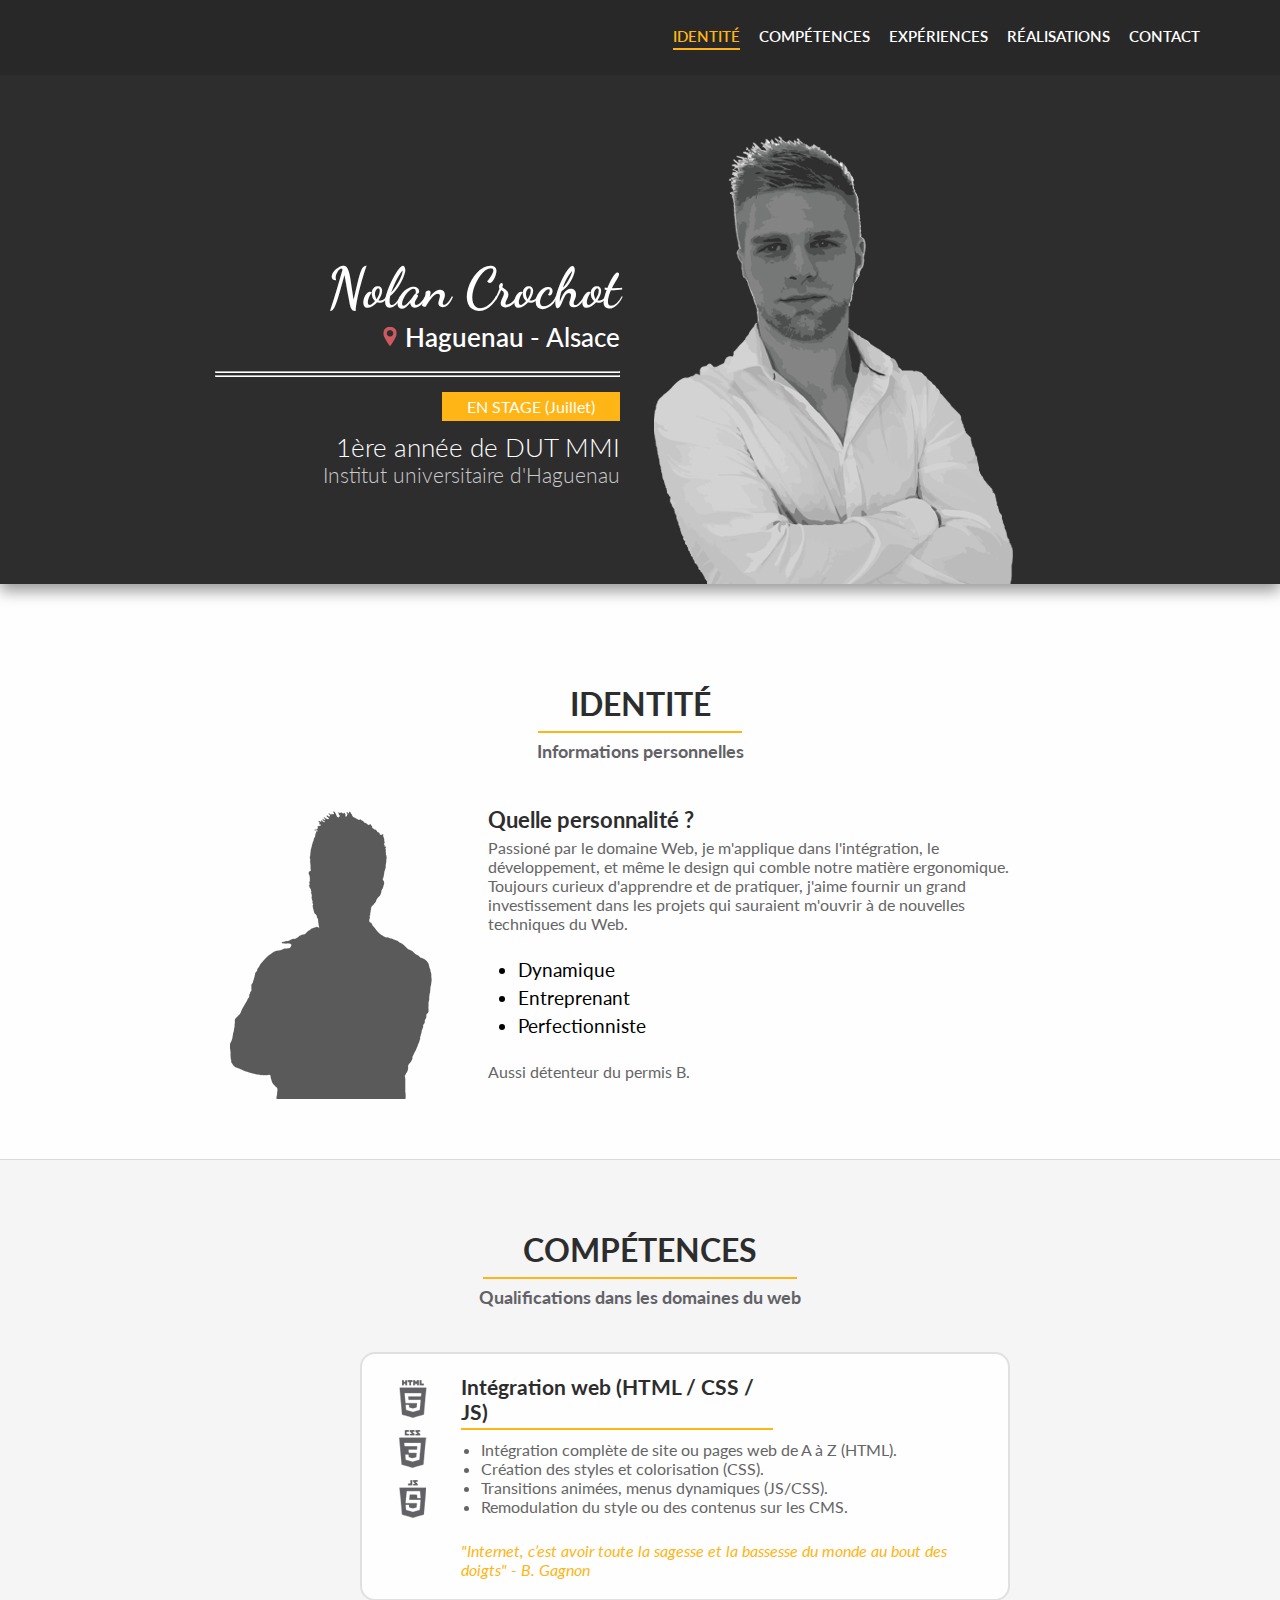
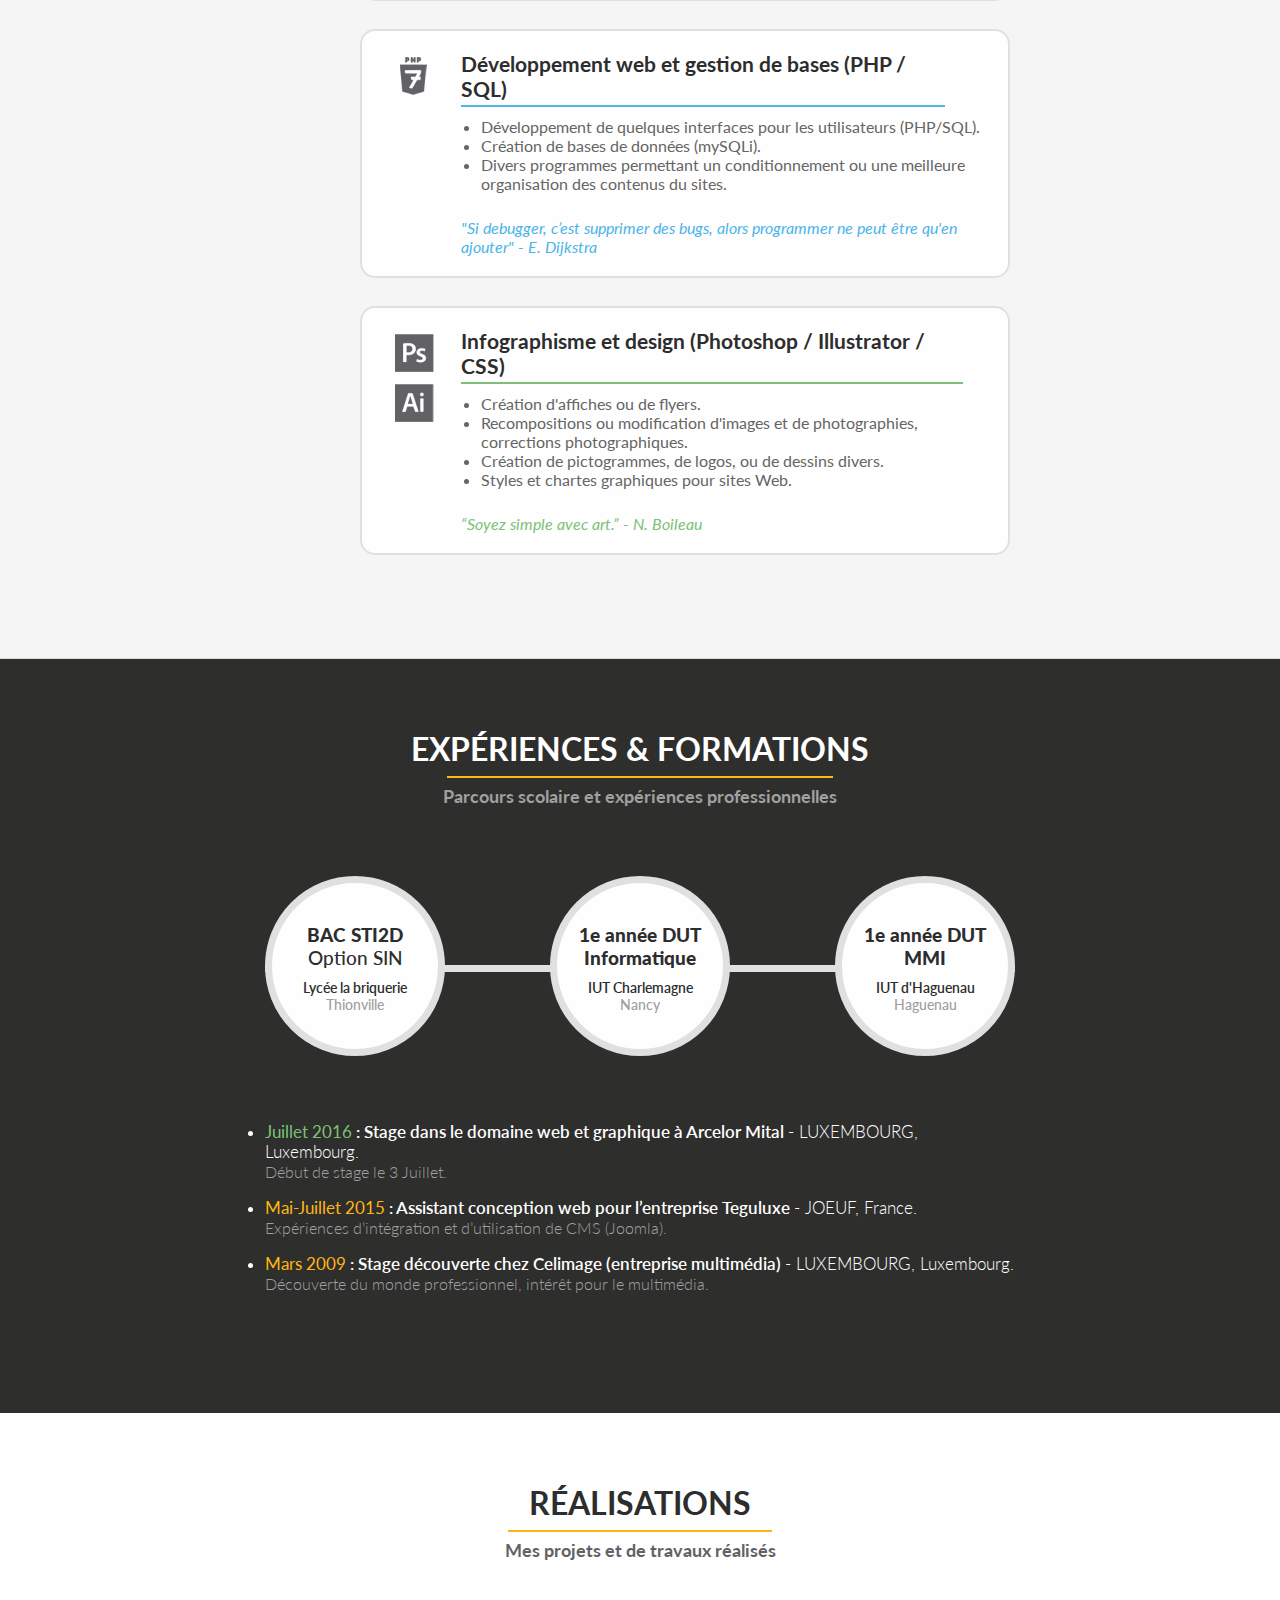
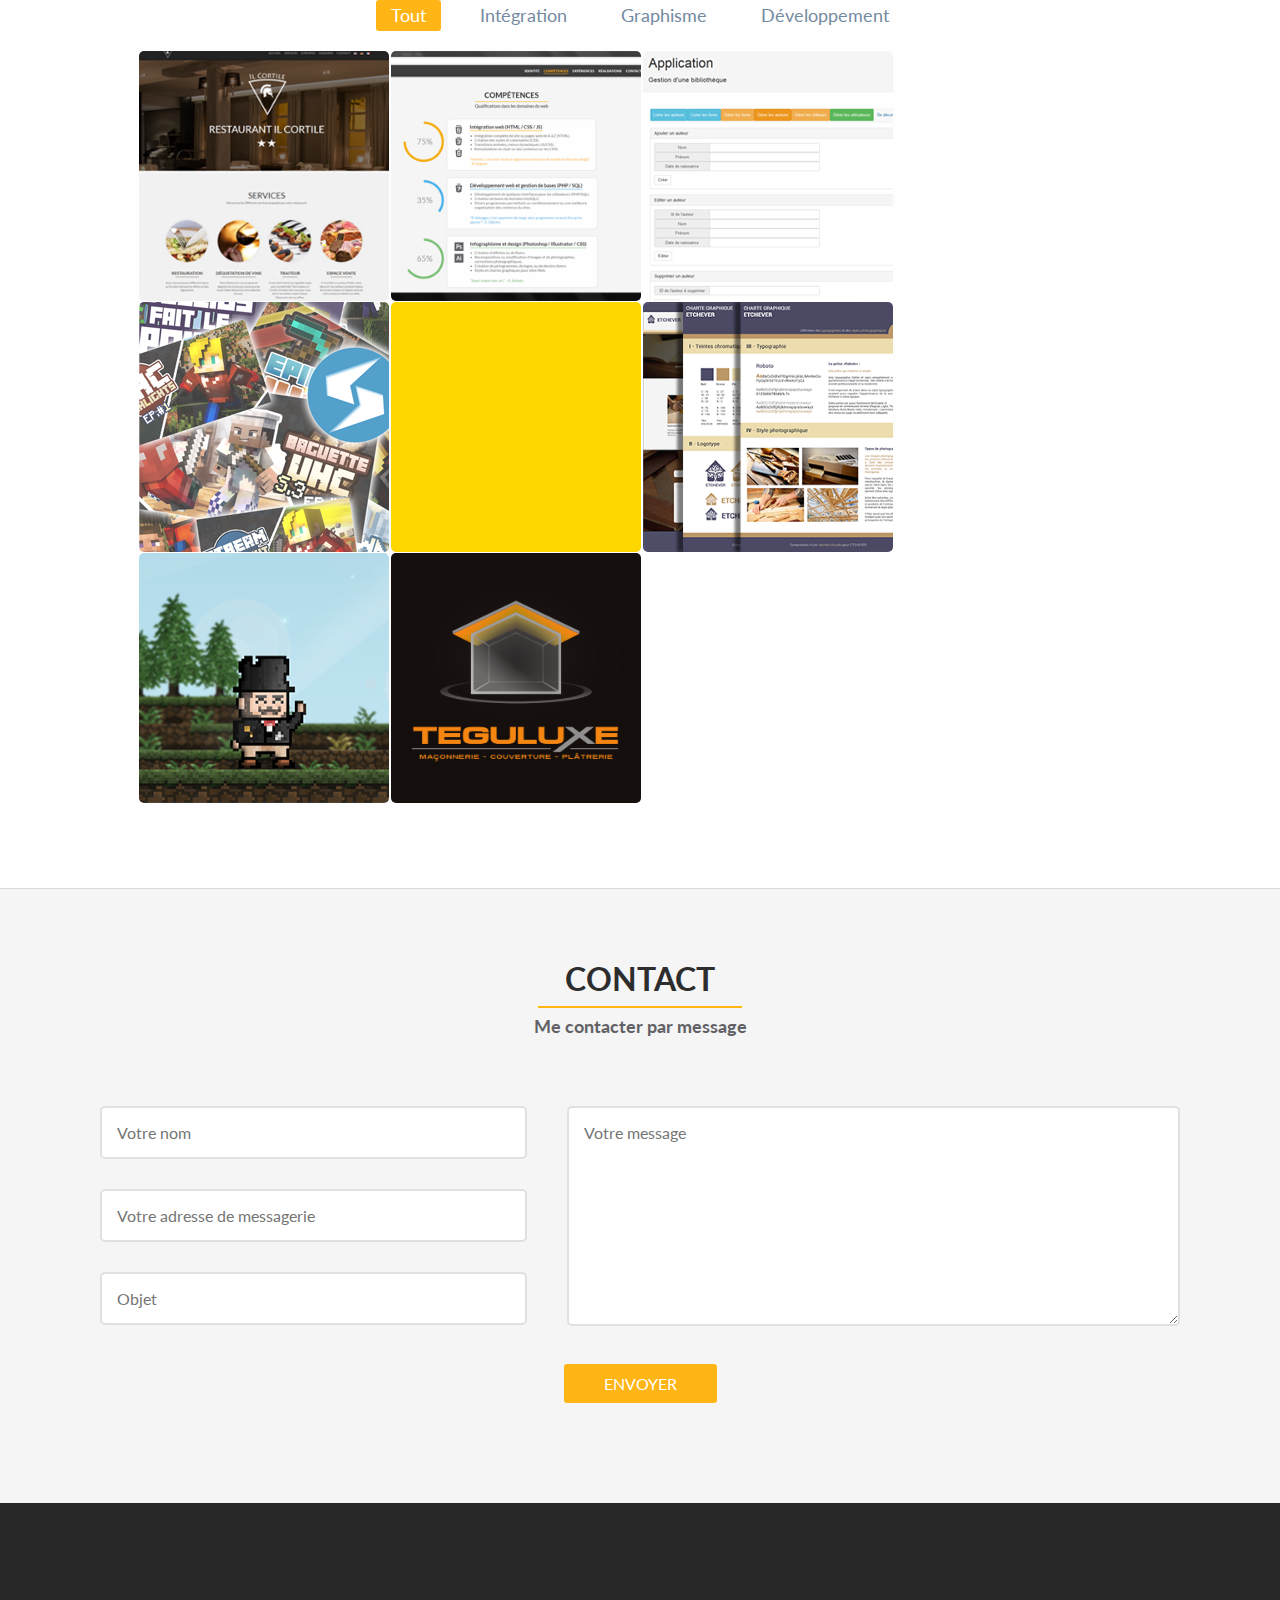
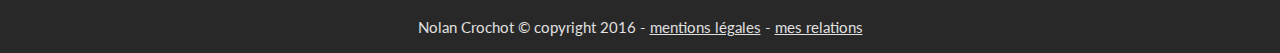
<file: index.html>
<!DOCTYPE html>
<html lang="fr">
<head>
	<meta http-equiv="content-type" content="text/html; charset=utf-8" />
	<meta name="viewport" content="initial-scale=1.0">
	<title>Site CV - Nolan Crochot</title>
    <link rel="stylesheet" href="./styles/reset.css">
	<link rel="stylesheet" href="./styles/grid-format.css">
	<link rel="stylesheet" href="./styles/styles.css">
    <link rel="stylesheet" href="./styles/lightbox.css">
</head>
<body>

	<!----------------------------->
	<!--       NAVIGATION        -->
	<!----------------------------->
	
	<!-- Navigation PC et tablette -->
	<nav class="navbar nav-top fixed-navbar">
    <div class="wrapper wrapper-navbar">
        <div class="row">
            <div class="navbar-logo">
                <img/><span class=""></span>
            </div>
            <ul>
                <li><a href="#identite" class="nav-identite actual-section">Identité</a></li>
                <li><a href="#competences" class="nav-competences">Compétences</a></li>
                <li><a href="#experiences" class="nav-experiences">Expériences</a></li>
                <li><a href="#realisations" class="nav-realisations">Réalisations</a></li>
                <li><a href="#contact" class="nav-contact">Contact</a></li>
            </ul>
        </div>
    </div>
	</nav>
	<!-- Navigation smartphone -->
	<nav class="s-navbar" id="snavbar">
        <div class="row">
            <div class="s-unfold" id="unfold">
                <div class="unfold-line"></div>
                <div class="unfold-line"></div>
                <div class="unfold-line"></div>
            </div>
        </div>
        <div class="s-menu" id="smenu">
            <ul>
                <li><a href="#identite" class="nav-identite actual-section">Identité</a></li>
                <li><a href="#competences" class="nav-competences">Compétences</a></li>
                <li><a href="#experiences" class="nav-experiences">Expériences</a></li>
                <li><a href="#realisations" class="nav-realisations">Réalisations</a></li>
                <li><a href="#contact" class="nav-contact">Contact</a></li>
            </ul>
        </div>
	</nav>
	<!-- Bouton "Back to the top" smartphone -->
	<div class="backtotop backtotop-already-top">
	    <a href="#snavbar">^</a>
	</div>
	
	<!----------------------------->
	<!--         HEADER          -->
	<!----------------------------->
	
	<header class="header" id="header">
    <div class="wrapper wrapper-header">
        <div class="row">
           <div class="center-vertical">
                <div class="col3 cols6 description">
                    <h1>Nolan Crochot</h1>
                    <div class="localisation">
                        <img src="images/icon_localisation.png">
                        <h2 class="city">Haguenau - <span class="region">Alsace</span></h2>
                    </div>
                    <div class="transition-ligne">
                        <hr />
                        <hr />
                    </div>
                    <div class="situation">
                        <span>EN STAGE (Juillet)</span>
                    </div>
                    <div class="situation-details">
                        <h2>1ère année de DUT MMI</h2>
                        <span class="institution">Institut universitaire d'Haguenau</span>
                    </div>
                </div>
            </div>
            <div class="col3 cols6 photo">
                <img src="./images/silouhette_moi.png" />
            </div>
        </div>
    </div>  		
	</header>
	
	<!----------------------------->
	<!--         CONTENU         -->
	<!----------------------------->
	
	<main>

    <!----------------------------->
    <!--        Identité         -->
    <!----------------------------->
    <div class="section identite">
        <div class="wrapper wrapper-identite">
            <div class="row section-title" id="identite">
                <h2>Identité</h2>
                <hr />
                <h3>Informations personnelles</h3>
            </div>
            <div class="row section-content">
                <div class="col2 sm-screen-hidden photo">
                    <img src="./images/silouhette_small.png"/>
                </div>
                <div class="col4 cols6 details">
                    <h3>Quelle personnalité ?</h3>
                    <p>Passioné par le domaine Web, je m'applique dans l'intégration, le développement, et même le design qui comble notre matière ergonomique. Toujours curieux d'apprendre et de pratiquer, j'aime fournir un grand investissement dans les projets qui sauraient m'ouvrir à de nouvelles techniques du Web.</p>
                   <ul class="characteristics">
                       <li>Dynamique</li>
                       <li>Entreprenant</li>
                       <li>Perfectionniste</li>
                   </ul>
                    <p>Aussi détenteur du permis B.</p>
                </div>
            </div>
        </div>
    </div>
    
    <!----------------------------->
    <!--       Compétences       -->
    <!----------------------------->
    <div class="section competences">
        <div class="wrapper wrapper-competences">
            <div class="row section-title" id="competences">
                <h2>Compétences</h2>
                <hr />
                <h3>Qualifications dans les domaines du web</h3>
            </div>
            <!-- Compétences intégration --> 
            <div class="row section-content comp-integration">
                <div class="comp-progressbar col1-5 cols6">
                    <canvas class="progressbar animate sm-screen-hidden" id="progressbar-int" width="190" height="190"></canvas>
                </div>
                <div class="col4-5 cols6">
                    <div class="comp-container">
                        <h4 class="s-details-title">Intégration web (HTML / CSS / JS)</h4>
                        <div class="logiciels">
                        <img src="images/icones/icon_html.png" />
                        <img src="images/icones/icon_css.png" />
                        <img src="images/icones/icon_js.png" />
                        </div>
                        <div class="details">
                            <h4 class="sm-screen-hidden">Intégration web (HTML / CSS / JS)</h4>
                            <ul>
                                <li>Intégration complète de site ou pages web de A à Z (HTML).</li>
                                <li>Création des styles et colorisation (CSS).</li>
                                <li>Transitions animées, menus dynamiques (JS/CSS).</li>
                                <li>Remodulation du style ou des contenus sur les CMS. </li>
                            </ul>
                            <p class="quote">"Internet, c’est avoir toute la sagesse et la bassesse du monde au bout des doigts" - B. Gagnon</p>
                        </div>
                    </div>
                </div>
            </div>
            <!-- Compétences developpement --> 
            <div class="row section-content comp-developpement">
                <div class="comp-progressbar col1-5 cols6">
                    <canvas class="progressbar animate sm-screen-hidden" id="progressbar-dev" width="190" height="190"></canvas>
                </div>
                <div class="col4-5 cols6">
                    <div class="comp-container">
                        <h4 class="s-details-title">Développement web (PHP / SQL)</h4>
                        <div class="logiciels">
                            <img src="images/icones/icon_php.png" />
                        </div>
                        <div class="details">
                            <h4 class="sm-screen-hidden">Développement web et gestion de bases  (PHP / SQL)</h4>
                            <ul>
                                <li>Développement de quelques interfaces pour les utilisateurs (PHP/SQL).</li>
                                <li>Création de bases de données (mySQLi).</li>
                                <li>Divers programmes permettant un conditionnement ou une meilleure organisation des contenus du sites.</li>
                                
                            </ul>
                            <p class="quote">"Si debugger, c’est supprimer des bugs, alors programmer ne peut être qu'en ajouter" - E. Dijkstra</p>
                        </div>
                    </div>
                </div>
            </div>
            <!-- Compétences developpement --> 
            <div class="row section-content comp-graphisme">
                <div class="comp-progressbar col1-5 cols6">
                    <canvas class="progressbar animate sm-screen-hidden" id="progressbar-gra" width="190" height="190"></canvas>
                </div>
                <div class="col4-5 cols6">
                    <div class="comp-container">
                        <h4 class="s-details-title">Infographisme (Ps / Ai / CSS)</h4>
                        <div class="logiciels">
                            <img src="images/icones/icon_ps.png" />
                            <img src="images/icones/icon_ai.png" />
                        </div>
                        <div class="details">
                            <h4 class="sm-screen-hidden">Infographisme et design (Photoshop / Illustrator / CSS)</h4>

                            <ul>
                                <li>Création d'affiches ou de flyers.</li>
                                <li>Recompositions ou modification d'images et de photographies, corrections photographiques.</li>
                                <li>Création de pictogrammes, de logos, ou de dessins divers.</li>
                                <li>Styles et chartes graphiques pour sites Web.</li>
                                
                            </ul>
                            <p class="quote">“Soyez simple avec art.” - N. Boileau</p>
                        </div>
                    </div>
                </div>
            </div>
        </div>
    </div>
    
    <!----------------------------->
    <!--       Expériences       -->
    <!----------------------------->
    <div class="section experiences">
        <div class="wrapper wrapper-experiences">
            <div class="row section-title" id="experiences">
                <h2>Expériences & Formations</h2>
                <hr />
                <h3>Parcours scolaire et expériences professionnelles</h3>
            </div> 
            <div class="row section-content scolarite">
                <div class="group-box">
                    <div class="special-row">
                         <div class="line"></div>
                    </div>  
                    <div class="special-row">
                        <div class="scolarite-box">
                            <h3>BAC STI2D</h3>
                            <h4>Option SIN</h4>
                            <p class="institut">Lycée la briquerie</p>
                            <p class="ville">Thionville</p>
                        </div>
                        <div class="scolarite-box">
                            <h3>1e année DUT Informatique</h3>
                            <p class="institut">IUT Charlemagne</p>
                            <p class="ville">Nancy</p>
                        </div>
                        <div class="scolarite-box">
                            <h3>1e année DUT MMI</h3>
                            <p class="institut">IUT d'Haguenau</p>
                            <p class="ville">Haguenau</p>
                        </div>
                    </div>
                </div>
            </div>
            <div class="row section-content professions">
               <div class="special-row">
                    <ul>
                        <li>
                            <span class="date">Juillet 2016</span>
                            <span class="designation"> : Stage dans le domaine web et graphique à Arcelor Mital</span>
                            <span class="lieu"> - LUXEMBOURG, Luxembourg.</span><br />
                            <span class="enrichissement">Début de stage le 3 Juillet.</span>
                        </li>
                        <li>
                            <span class="date">Mai-Juillet 2015</span>
                            <span class="designation"> : Assistant conception web pour l’entreprise Teguluxe</span>
                            <span class="lieu"> - JOEUF, France.</span><br />
                            <span class="enrichissement">Expériences d’intégration et d’utilisation de CMS (Joomla). </span>
                        </li>
                        <li>
                            <span class="date">Mars 2009</span>
                            <span class="designation"> : Stage découverte chez Celimage (entreprise multimédia)</span>
                            <span class="lieu"> - LUXEMBOURG, Luxembourg.</span><br />
                            <span class="enrichissement">Découverte du monde professionnel, intérêt pour le multimédia. </span>
                        </li>
                    </ul>
                </div>
            </div>
        </div>
    </div>
    
    <!----------------------------->
    <!--       Réalisation       -->
    <!----------------------------->
    <div class="section realisations">
        <div class="wrapper wrapper-realisations">
            <div class="row section-title" id="realisations">
                <h2>Réalisations</h2>
                <hr />
                <h3>Mes projets et de travaux réalisés</h3>
            </div>
			<div class="row section-content section-row-realisations">
				<div class="portfolio">
				    <div class="portfolio-row categories-portfolio-row">
                            <ul class="category-list">
                                <li class="cat-all cat-selected">Tout</li>
                                <li class="cat-web">Intégration</li>
                                <li class="cat-gra">Graphisme</li>
                                <li class="cat-dev">Développement</li>
                            </ul> 
                    </div>
					<div class="portfolio-row items-portfolio-row">
					   
						<div class="item-align port-item itemweb" id="portitem1">
							<div>
								 <div class="description">
									<h3>Il Cortile (fictif)</h3>
									<span>Un site conçu depuis le CMS Wordpress dans le cadre d'un projet scolaire. Ce site n'est pas le site officiel du restaurant et ne fait l'objet d'aucun acte commercial.</span><br />
									<span class="info">cliquez pour voir plus</span>
									<a class="button-readmore" href=""></a>
								 </div>
							</div>
						</div>
						<div class="item-align port-item itemweb" id="portitem2">
							<div>
								 <div class="description">
									<h3>Mon CV interactif</h3>
									<span>C'est le site sur lequel vous vous trouvez actuellement ! Entièrement codé main, mettant en oeuvre de l'HTML, du CSS et du Javascript.</span>
									<span class="info">cliquez pour voir plus</span>
									<a class="button-readmore" href=""></a>
								 </div>
							</div>
						</div>
						<div class="item-align port-item itemdev" id="portitem3">
							<div>
								 <div class="description">
									<h3>Interface d'une bibliothèque</h3>
									<span>Une interface conçue pour différents groupes d'utilisateurs, avec différentes permissions, dans le cadre d'un projet scolaire.</span>
									<span class="info">cliquez pour voir plus</span>
									<a class="button-readmore" href=""></a>
								 </div>
							</div>
						</div>
						<div class="item-align port-item itemgra" id="portitem4">
							<div>
								 <div class="description">
									<h3>Contenu graphique Stellios - YT</h3>
									<span>La création d'un logo, de nombreuses miniatures et de quelques bannières pour la chaine Youtube d'un vidéaste.</span>
									<span class="info">cliquez pour voir plus</span>
									<a class="button-readmore" href=""></a>
								 </div>
							</div>
						</div>
						<div class="item-align port-item itemweb" id="portitem5">
							<div>
								 <div class="description">
									<h3>Element Web 3</h3>
									<span>Lorem ipsum dolor sit amet, consectetur adipiscing elit. Nunc imperdiet porttitor odio.</span>
								 </div>
							</div>
						</div>
						<div class="item-align port-item itemgra" id="portitem6">
							<div>
								 <div class="description">
									<h3>Charte et Maquette Etchever</h3>
									<span>Charte Graphique et Maquette fictivement destiné à la société Etchever, dans le cadre d'un projet scolaire.</span>
									<span class="info">cliquez pour voir plus</span>
									<div class="button-readmore" id="item6"></div>
								 </div>
							</div>
						</div>
						<div class="item-align port-item itemgra" id="portitem7">
							<div>
								 <div class="description">
									<h3>Style Graphique : Apocalyptø</h3>
									<span>Tout un ensemble graphique destiné à une histoire interactive en ligne, dans le cadre d'un projet scolaire. Le projet sera probablement remis à neuf.</span>
									<span class="info">cliquez pour voir plus</span>
									<a class="button-readmore" href=""></a>
								 </div>
							</div>
						</div>
						<div class="item-align port-item itemdev" id="portitem8">
							<div>
								 <div class="description">
									<h3>Element Dev 2</h3>
									<span>Lorem ipsum dolor sit amet, consectetur adipiscing elit. Nunc imperdiet porttitor odio.</span>
								 </div>
							</div>
						</div>
					</div>
				</div>
			</div>
        </div>
    </div>
    
    <!-- Lightboxes -->
   <!-- Etchever --> 
    <div class="lightbox" id="lbitem6">
        <div class="lightbox-content">
            <div class="close-box-btn"></div>
            <div class="previous end-item-get"></div>
            <div class="next"></div>
            <div class="content">
                <img class="item-visible" id="img1" src="./images/projects/itemref6/cg1.png" />
                <img class="item-hidden" id="img2" src="./images/projects/itemref6/cg2.png" />
                <img class="item-hidden" id="img3" src="./images/projects/itemref6/ma1.png" />
                <img class="item-hidden" id="img4" src="./images/projects/itemref6/ma2.png" />
            </div>
        </div>
    </div>
    

    <!----------------------------->
    <!--         Contact         -->
    <!----------------------------->
    
    <div class="section contact">
        <div class="wrapper wrapper-contact">
            <div class="row section-title" id="contact">
                <h2>Contact</h2>
                <hr />
                <h3>Me contacter par message</h3>
            </div>
            <div class="row section-content section-row-contact">
                <form class="contact-form" id='contactform'>  
                    <div class="col2-5 cols6 form-identification">
                        <input type="text" name="nom" placeholder="Votre nom"/>
                        <input type="email" name="email" placeholder="Votre adresse de messagerie"/> 
                        <input type="text" name="objet" placeholder="Objet"/> 
                    </div>
                    <div class="col3-5 cols6 form-message">
                        <textarea name="message" placeholder="Votre message"></textarea>
                    </div> 
                    <div class="col6 form-send">
                        <input class="btn-submit" type="submit" value="Envoyer"/> 
                    </div>
                </form>    
            </div>
        </div>
    </div>
      
	</main>
	
	<!----------------------------->
	<!--         FOOTER          -->
	<!----------------------------->
	
	<footer>
	    <div class="copyright">
            <p>Nolan Crochot © copyright 2016</p><span class="line-transition"> - </span><a href="./pages/mentions_legales.html">mentions légales</a> - <a href="">mes relations</a>
		</div>
	</footer>

	<!----------------------------->
	<!--         SCRIPTS         -->
	<!----------------------------->
    
    <!-- Librairie Jquery et plugins -->
	<script src="./js/jquery-3.0.0.min.js"></script>
    <script src="./js/jquery.waypoints.min.js"></script>
    <!-- Script du portfolio -->
	<script src="./js/portfolio.js"></script>
    <!-- Barre de navigation, navigation smartphone, et leur transition fluide -->
    <script src="./js/navbar.js"></script>
    <script src="./js/snavbar.js"></script>
    <script src="./js/smooth_scroll_anchor.js"></script>
    <script src="./js/back_to_the_top.js"></script>
    <!-- Barres de progression circulaires (section compétences) -->
    <script src="./js/circular_progress_bar_int.js"></script>
    <script src="./js/circular_progress_bar_dev.js"></script>	
    <script src="./js/circular_progress_bar_gra.js"></script>
    <!-- lightbox -->
    <script src="./js/lightbox.js"></script>
	
</body>
</html>
</file>
<file: styles/grid-format.css>
/*--------------------*/
/*		BOX-MODEL	  */
/*--------------------*/

div, header, footer, aside, section {
  -webkit-box-sizing: border-box;
  -moz-box-sizing: border-box;
  -ms-box-sizing: border-box;
  -o-box-sizing: border-box;
  box-sizing: border-box;
}

*, *::after, *::before {
  box-sizing: border-box;
}

/*--------------------*/
/*		 GRILLE		  */
/*--------------------*/

.row::after {
    display:inline-block;
    content:"";
    clear:both;
}

[class*='gcol'] {
margin: 1em 0 0 1em;
}

/*-------------------------- DEFAUT ---------------------------------*/

/*Defaut : Sans goutières*/
.col1, .col2,.col3,.col4,.col5,.col6,.col1-5,.col2-5,.col3-5,.col4-5{
    float:left;
    min-height: 20px;
}
.col1{
    width:calc(100% / 6);
}
.col1-5{ /*colonne 1,5*/
    width:calc(100% / 6 * 1.5);
}
.col2{
    width:calc(100% / 6 * 2);
}
.col2-5{ /*colonne 2,5*/
    width:calc(100% / 6 * 2.5);
}
.col3{
    width:calc(100% / 6 * 3);
}
.col3-5{ /*colonne 3,5*/
    width:calc(100% / 6 * 3.5);
}
.col4{
    width:calc(100% / 6 * 4);
}
.col4-5{ /*colonne 4,5*/
    width:calc(100% / 6 * 4.5);
}
.col5{
    width:calc(100% / 6 * 5);
}
.col6{
    width:calc(100%);
}
/*Defaut : Avec goutières*/
.gcol1 {
	width: calc(((100% - 1em) / 6) - 1em);
}
.gcol2 {
	width: calc(100% / 3 - 1em);
}
.gcol3 {
	width: calc(((100% - 1em) / 2) - 1em);
}
.gcol4 {
	width: calc(((100% - 1em) / 3 * 2) - 1em);
}
.gcol5 {
	width: calc(((100% - 1em)/ 6 * 5) - 1em);
}
.gcol6 {
	width: calc(100% - 2em);
}

/*-------------------------- TABLETTE ---------------------------------*/

@media (min-width:321px) and (max-width:769px)
{ 
	/* Tablette : Sans goutières */
	.colt1{
		width:calc(100% / 6);
	}
	.colt2{
		width:calc(100% / 6 * 2);
	}
	.colt3{
		width:calc(100% / 6 * 3);
	}
	.colt4{
		width:calc(100% / 6 * 4)
	}
	.colt5{
		width:calc(100% / 6 * 5);
	}
	.colt6{
		width:calc(100%);
	}
	/* Tablette : Avec goutières */
	.gcolt1 {
		width: calc(((100% - 1em) / 6) - 1em);
	}
	.gcolt2 {
		width: calc(100% / 3 - 1em);
	}
	.gcolt3 {
		width: calc(((100% - 1em) / 2) - 1em);
	}
	.gcolt4 {
		width: calc(((100% - 1em) / 3 * 2) - 1em);
	}
	.gcolt5 {
		width: calc(((100% - 1em)/ 6 * 5) - 1em);
	}
	.gcolt6 {
		width: calc(100% - 2em);
	}
}
/*-------------------------- SMARTPHONE ---------------------------------*/

@media (max-width:361px)
{
	/* Smartphone : Sans goutières */
	.cols1{
		width:calc(100% / 6);
	}
	.cols2{
		width:calc(100% / 6 * 2);
	}
	.cols3{
		width:calc(100% / 6 * 3);
	}
	.cols4{
		width:calc(100% / 6 * 4)
	}
	.cols5{
		width:calc(100% / 6 * 5);
	}
	.cols6{
		width:calc(100%);
	}
	
	/* Smartphone : Avec goutières */
	.gcols1 {
		width: calc(((100% - 1em) / 6) - 1em);
	}
	.gcols2 {
		width: calc(100% / 3 - 1em);
	}
	.gcols3 {
		width: calc(((100% - 1em) / 2) - 1em);
	}
	.gcols4 {
		width: calc(((100% - 1em) / 3 * 2) - 1em);
	}
	.gcols5 {
		width: calc(((100% - 1em)/ 6 * 5) - 1em);
	}
	.gcols6 {
		width: calc(100% - 2em);
	}
}
</file>
<file: styles/styles.css>
/*--------------------*/
/*		 IMPORT	      */
/*--------------------*/

/* Fonts (fourni par Google Fonts) */
@import url(https://fonts.googleapis.com/css?family=Raleway:400,300italic,300,400italic);
@import url(https://fonts.googleapis.com/css?family=Lato:400,100,100italic,300,300italic,400italic,700,700italic,900,900italic);
@import url(https://fonts.googleapis.com/css?family=Dancing+Script:400,700);

/*--------------------*/
/*   GENERAL STYLES	  */
/*--------------------*/

body {
    font-family: 'Lato', sans-serif;
}
/* Quand le CSS ne marchera pas, ces éléments seront affichés */
.hidden-item {
    display: none;
}
/* mise en forme générale du contenu */
.wrapper {
    display: block;
    width: 100%;
    max-width: 1120px;
    margin-right: auto;
    margin-left: auto;
    padding: 0;
    content: "";
    clear: both;
}
.row {
    display: inline-block;
    width: 100%;
    max-width: 1120px;
}
/*Elements invisibles sur tablette (pad)*/
@media(max-width:770px){
    .pa-screen-hidden {display: none;}
}
/*Elements invisible sur smartphone (smartphone)*/
@media(max-width:361px){
    .sm-screen-hidden {display: none;}
}

/*--------------------*/
/*		 NAVBAR	      */
/*--------------------*/

.navbar {
    display: inline-block;
    height: 50px;
    width: 100%;
    box-shadow: 0px 4px 4px rgba(0,0,0,0.3);
    background: linear-gradient(rgba(40,40,40,0.9), rgba(40,40,40,0.9));
    padding: 10px 25px 10px 25px;
    transition: background 0.15s, height 0.25s;
    position: fixed;
    z-index: 100;
}
.navbar .navbar-logo {
    display: inline-block;
    float: left;
    color: #FFFFFF;
    font-size: 1.7em;
    font-family: 'Dancing Script', cursive;
}
.navbar ul {    
    display: inline-block;
    float: right;
}
.navbar ul li {
    display: inline-block;
    text-transform: uppercase;
    font-size: 1.0em;
    margin-top: 5px;
    transition: margin-top 0.25s, font-size 0.25s;
}
.navbar ul li>a{
    color: #FFFFFF;
    font-size: 0.9em;
    font-weight: 600;
    text-decoration: none;
    margin-left: 15px;
    transition: color 0.25s;
}
.navbar ul li>a:hover {
    color: #C7C7C7;
    transition: color 0.25s;
}
.navbar ul li:first-child a{ /*exception first-child*/
    margin-left: 0;
}
.navbar ul li .actual-section{ /*section actuelle*/
    color: #FFB515 !important;
    border-bottom: 2px solid #FFB115;
    padding-bottom: 3px;
}
.nav-top{
    height: 75px;
    background-color: #282828;
    transition: height 0.25s;
    box-shadow: none;
}
.nav-top ul li{
    font-size: 1.05em;
    margin-top: 15px;
    transition: margin-top 0.25s, font-size 0.25s;
}

/* ------- Navbar Smartphone ------ */

.s-navbar{
    display: none;
}
@media(max-width: 361px){
    .navbar{
        display: none;
    }
    .s-navbar{
        display: inline-block;
        height: auto;
        width: 100%;
        background-color: #282828;
        padding: 10px 0 0px 0;
    }
    .s-navbar .row{
        display: inline-block;
    }
    .s-navbar .navbar-logo {
        display: inline-block;
        float: left;
        color: #FFFFFF;
        font-size: 2.0em;
        font-family: 'Dancing Script', cursive;
    }
    .s-menu {
        display: none; 
    }
    .s-menu-open {
        display: inline-block;
        width: 100%;
        height: 0;
        transition: height 1.0s;
        
    }
    .s-menu-open ul li a{
        font-size: 0em;
        transition: font-size 0.25s;
    }
    .s-menu-opacity {
        height: auto;
        transition: height 1.0s;
        
    }
    .s-menu-opacity ul li a{
        font-size: 1.2em !important;
        transition: font-size 0.25s;
        text-transform: uppercase;
    }
    .s-menu li{
        text-align: center;
        background-color: #313131;
        border-bottom: solid 2px #292929;
        padding: 10px 0 10px 0;
        list-style-type: none;
    }
    .s-menu li:first-child{
        border-top: solid 2px #282828;
    }
    .s-menu li a{
        text-decoration: none;
        color: #FFFFFF;
        font-weight: 500;
    }
}
.s-unfold{
    display: block;
    height: 51px;
    width: 51px;
    padding-top: 7px;
    margin-left: auto;
    margin-right: auto;
    margin-top: 11px;
    margin-bottom: 10px;
    border: solid 2px #F0F0F0;
    border-radius: 5px;
    background-color: #FFB115;
    cursor: pointer;
}
.s-unfold .unfold-line{
    display: block;
    height: 7px;
    width: 75%;
    background-color: #F0F0F0;
    border-radius: 2px;
    margin-left: auto;
    margin-right: auto;
}
.s-unfold .unfold-line:first-child{
}
.s-unfold .unfold-line:nth-child(2){
    margin-top: 6px;
}
.s-unfold .unfold-line:nth-child(3){
    margin-top: 6px;
}
/* ------- Button back to the top ------ */

.backtotop {
    display: none;
}
@media(max-width: 361px){
    .backtotop {
        display: block;
        position: absolute;
        height: 51px;
        width: 51px;
        padding-top: 7px;
        margin-left: auto;
        margin-right: auto;
        margin-top: 11px;
        margin-bottom: 10px;
        border-radius: 5px;
        background-color: rgba(255, 177, 21, 0.7);
        cursor: pointer;
        position: fixed;
        right: 15px;
        bottom: 5px;
        z-index: 100;
        opacity: 1;
        transition: opacity 0.25s;
    }
    .backtotop a{
        display: inline-block;
        width: 100%;
        text-align: center;
        margin-top: -7px;
        color: #F0F0F0;
        font-size: 3.4em;
        font-weight: 900;
        text-decoration: none;
    }
    .backtotop-already-top{
        opacity: 0;
        transition: opacity 0.25s;
    }
}

/*--------------------*/
/*		 HEADER	      */
/*--------------------*/

header {
    display: inline-block;
    width: 100%;
    background-color: #2D2D2E;
    box-shadow: 0px 7px 14px #999999;
    padding-top: 104px;
}
header .description {
    display: inline-block;
    text-align: right;
    padding-right: 20px;
    margin-top: 150px;
}
header .description h1 {
    color: #FFFFFF;
    font-family: 'Dancing Script', cursive;
    font-weight: 700;
    font-size: 3.5em;
}
header .description .transition-ligne {
    display: inline-block;
    width: 100%;
}
header .description .transition-ligne hr {
    margin: 1px 0;
    width: 75%;
    float: right;
    border-color: white;
}
header .description .localisation img {
    margin-right: 4px;
    display: inline-block;
}
header .description .localisation h2 {
    color: #FFFFFF;
    display: inline-block;
    font-size: 1.6em;
    font-weight: 600;
    margin-bottom: 10px;
}
header .description .localisation .region {
    display: inline-block;
    font-weight: 500;
}
header .situation {
    padding: 16px 0;
}
header .situation span {
    color: white;
    background-color: #FFB515;
    padding: 5px 25px;
}
header .situation-details h2 {
    font-size: 1.6em; 
    color: #FFFFFF;
    font-weight: 300;
}
header .situation-details span {
    font-size: 1.3em; 
    color: #CBCBCB;
    font-weight: 300;
}
header .photo {
    display: inline-block;
}
header .photo img {
    display: inline-block;
    margin-bottom: -3px;
    padding-left: 14px;
}

/* ------- Header Smartphone ------ */

@media(max-width: 361px){
    .header {
        padding-top: 35px;
    }
    .header .photo img{
        display: block;
        width: 91%;
        margin-left: auto;
        margin-right: auto;
        margin-bottom: 0;
    }
    .header .description{
        text-align: center;
        margin-top: 29px;
        margin-bottom: 37px;
        padding: 7px;
    }
    .header .description .transition-ligne hr{
        float: none;
        margin-right: auto;
        margin-left: auto
    }
    .header .description h1{
        font-size: 3.3em;
        margin-bottom: 10px;
        
    }
    .header .description .institution{
        font-size: 1.25em;
    }
    .header .description .localisation{
        font-size: 0.75em;
    }
}

/*--------------------*/
/*		  MAIN	      */
/*--------------------*/

/*--------------------*/
/*	 Format section	  */
/*--------------------*/

.section-title {
    padding-top: 110px;
    margin-top: -110px;
}
.section-title h2{
    color:  #2D2D2E;
    font-size: 2.0em;
    font-weight: 700;
    text-align: center;
    text-transform: uppercase;
}
.section-title h3{
    color:  #626266;
    font-size: 1.1em;
    font-weight: 700;
    text-align: center;
}
.section-title hr{
    width: 100%;
    max-width: 460px;
    border: solid 1px #FFB515;
}
.section-content .quote {
    color: #FFB515 !important;
    font-style: italic !important;
}
.section-content p {
    color: #656565;
}

/* ------- Section Smartphone ------ */

@media(max-width:361px){
    .section-title{
        display: block;
        width: 95%;
        margin-left: auto;
        margin-right: auto;
    }
}

/*--------------------*/
/*	    Identité	  */
/*--------------------*/

.identite {
    background-color: #FEFEFE;
    padding-top: 100px;
    padding-bottom: 60px;
}
.identite .section-title  hr{
    width: 204px;
}
.identite .section-content {
    margin-top: 25px;
}
.identite .photo img {
    float: right;
}
.identite .details{
    padding-left: 35px;
}
.identite .details h3{
    color: #2D2D2E;
    font-size: 1.4em;
    font-weight: 700;
    margin-bottom: 5px;
}
.identite .details p {
    max-width: 540px;
}
.identite .details ul {
    margin: 25px 0px 25px 30px;
}
.identite .details ul li {
    font-size: 1.2em;
    margin-top: 5px;
}
.identite .quote{
    margin-top: 35px;
    max-width: 540px;
}

/* ------- Identité Smartphone ------ */

@media(max-width:361px){
    .identite{
        padding-top: 77px;
    }
    .identite .details {
        padding: 0 15px 0 15px;
        text-align: justify;
    }
}

/*--------------------*/
/*	  Compétences	  */
/*--------------------*/

.competences {
    background-color: #F5F5F5;
    border-top: solid 1px #DADADA;
    padding-top: 70px;
    padding-bottom: 100px;
}
.competences .section-content {
    margin-top: 25px;
}
.competences .section-title  hr{
    width: 314px;
}
.competences .comp-container{
    display: inline-block;
    max-width: 650px;
    width: 100%;
    background-color: #FEFEFE;
    border: solid 2px #E0E0E0;
    border-radius: 5px;
    padding: 14px;
}
.competences .comp-container{
    display: inline-block;
    
    background-color: #FEFEFE;
    border: solid 2px #E0E0E0;
    border-radius: 15px;
    padding: 20px 15px 20px 5px;
}
.competences .comp-container .logiciels{
    display: inline-block;
    float:left;
    width: 15%;
}
.competences .comp-container .details{
    display: inline-block;
    float: left;
    width: 85%;
}
.competences .comp-container .details ul{
   padding-left: 20px;
   color: #656565;
}
.competences .comp-container .logiciels img{
    display: block;
    margin-left: auto;
    margin-right: auto;
}
.competences .comp-progressbar .progressbar{
    float: right;
}
.competences .comp-integration .quote{
    margin-top: 25px;
    max-width: 570px;
}
.competences .comp-integration .comp-container h4{
    font-size: 1.3em;
    margin-bottom: 10px;
    font-weight: 700;
    padding-bottom: 4px;
    border-bottom: solid 2px #FFB515;
    width: 312px;
    color: #2D2D2E;
}
.competences .comp-developpement .quote{
    margin-top: 25px;
    max-width: 570px;
    color: #4BB4EA !important;
}
.competences .comp-developpement .comp-container h4{
    font-size: 1.3em;
    margin-bottom: 10px;
    font-weight: 700;
    padding-bottom: 4px;
    border-bottom: solid 2px #4BB4EA;
    width: 484px;
    color: #2D2D2E;
}
.competences .comp-graphisme .quote{
    margin-top: 25px;
    max-width: 570px;
    color: #7CC177 !important;
}
.competences .comp-graphisme .comp-container h4{
    font-size: 1.3em;
    margin-bottom: 10px;
    font-weight: 700;
    padding-bottom: 4px;
    border-bottom: solid 2px #7CC177;
    width: 502px;
    color: #2D2D2E;
}
.s-details-title{
    display: none;
}

/* ------- Compétences Smartphone ------ */

@media(max-width:361px){
    .competences .comp-integration .comp-container .s-details-title{
            display: block;
            font-size: 1.1em;
            margin-bottom: 15px;
            width: 264px;
            margin-right: auto;
            margin-left: auto;
            text-align: center;
        }
    .competences .comp-graphisme .comp-container .s-details-title{
            display: block;
            font-size: 1.1em;
            margin-bottom: 15px;
            width: 224px;
            margin-right: auto;
            margin-left: auto;
            text-align: center;
        } 
    .competences .comp-developpement .comp-container .s-details-title{
            display: block;
            font-size: 1.1em;
            margin-bottom: 15px;
            width: 259px;
            margin-right: auto;
            margin-left: auto;
            text-align: center;
        }
    .competences .section-content{
        margin-top: 0;
    }
    .competences .comp-container{
        padding-left: 0px;
        padding-right: 15px;
    }   
    .competences .comp-container .details{
        padding-left: 10px;
        text-align: justify;
        font-size: 0.95em;
        width: 85%;
    }    
}

/*--------------------*/
/*	  Expériences	  */
/*--------------------*/

.experiences {
    padding-top: 70px;
    padding-bottom: 100px;
    background-color: #2E2E2D;
    border-top: solid 1px #DADADA;
}
.experiences .section-title {
    padding-top: 119px;
    margin-top: -119px;
}
.experiences .section-title h2{
    color:  #FFFFFF;
}
.experiences .section-title h3{
    color:  #A0A0A0;
}
.experiences .section-title  hr{
    width: 386px;
}
.experiences .scolarite{
    display: inline-block;
    margin-top: 50px;
    margin-bottom: 15px;
}
.experiences .scolarite .group-box{
    max-width: 750px;
    margin-left: auto;
    margin-right: auto;
    position: relative;
}
.experiences .scolarite .scolarite-box{
    display: inline-block;
    float: left;
    position: relative;
    height: 180px;
    width: 180px;
    background-color: #FEFEFE;
    border: solid 7px #E0E0E0;
    border-radius: 50%;
    padding: 40px 0 0 0;
    text-align: center;
    margin-left: calc((100% - 540px) / 2);
    z-index: 2;
}
.experiences .scolarite .line {
    display: inline-block;
    position: absolute;
    top: 89px;
    width: 100%;
    border-top: solid 7px #E0E0E0;
    z-index: 1;
}
.experiences .scolarite .scolarite-box:first-child{
    margin-left: 0;
}
.experiences .scolarite .scolarite-box h3 {
    font-size: 1.2em;
    font-weight: 900;
    color: #2D2D2E;
}
.experiences .scolarite .scolarite-box h4 {
    font-size: 1.2em;
    font-weight: 500;
    color: #2D2D2E;
}
.experiences .scolarite .scolarite-box .institut {
    margin-top: 10px;
    font-size: 0.9em;
    font-weight: 600;
    color: #2D2D2E;
}
.experiences .scolarite .scolarite-box .ville {
    font-size: 0.9em;
    font-weight: 500;
    color: #A0A0A0;
}
.experiences .professions {
    margin-top: 50px;
    display: inline-block;
}
.experiences .professions .special-row {
    max-width: 750px;
    margin-left: auto;
    margin-right: auto;
}
.experiences .professions ul li {
    color: #FFFFFF;
    font-size: 1.04em;
    margin-bottom: 15px;
}
.experiences .professions ul li:last-child {
    margin-bottom: 0;
}
.experiences .professions ul li .date {
    color: #7CC177;
    font-size: 1.04em;
}
.experiences .professions ul li:nth-child(2) .date {
    color: #FFB515;
}
.experiences .professions ul li:nth-child(3) .date {
    color: #FFB515;
}
.experiences .professions ul li .designation {
    font-weight: 600;
}
.experiences .professions ul li .lieu {
    font-weight: 300;
}
.experiences .professions ul li .enrichissement {
    font-weight: 300;
    font-size: 0.95em;
    color: #A0A0A0;
}

/* ------- Expériences Smartphone ------ */

@media(max-width:361px){
    .experiences .section-content {
        margin-top: 15px;
    }
    .experiences .scolarite {
        margin-bottom: 0;
    }
    .experiences .scolarite .special-row{
        display: inline-block;
        margin-right: auto;
        margin-left: auto;
        width: 100%;
    }
    .experiences .scolarite .scolarite-box{
        display: block;
        position: relative;
        margin-left: auto;
        margin-right: auto;
        margin-bottom: 15px;
        float: none;
    }
    .experiences .scolarite .scolarite-box:first-child{
        margin-left: auto;
        margin-right: auto;
    }
    .experiences .scolarite .line{
        width: 7px;
        margin-left: calc(50% - 3.5px);
        float: none;
        height: 400px;
        background-color: #F0F0F0;
    }
    .experiences .professions {
        padding: 10px;
        margin-top: 15px;
    }
    .experiences .professions ul li{
        padding: 10px;
        font-size: 1.0em;  
    }
}

/*--------------------*/
/*	  Réalisations	  */
/*--------------------*/

.realisations {
    padding-top: 70px;
    padding-bottom: 100px;
    padding-bottom: 15px;
    background-color: #FEFEFE;
}
.realisations .section-title {
    padding-top: 119px;
    margin-top: -119px;
}
.realisations .section-title {
    margin-bottom: 5px;
}
.realisations .section-title  hr{
    width: 264px;
}
.items-portfolio-row {
    margin-top: 15px;
}
.portfolio .categories-portfolio-row {
    margin-bottom: 20px;
}
.portfolio .category-list {
    list-style-type: none;
    text-align: center;
    margin-top: 15px;
}
.portfolio .category-list li {
    display: inline-block;
    margin-left: 25px;
    margin-right: 25px;
    text-align: center;
    padding: 5px 0px 5px 0px;
    cursor: pointer;
    font-family: 'Lato', cursive;
    color: #738AA1;
    font-size: 1.1em;
    font-weight: 400;
    transition: color 0.25s;
}
.portfolio .category-list li:hover {
    color: #4BB4EA;
}
.portfolio .category-list .cat-selected:hover {
    color: #F0F0F0 !important;
}
.portfolio .category-list li:first-child {
    margin-left: 15px;
}
.portfolio .category-list li:last-child {
    margin-right: 15px;
}
.portfolio .category-list .cat-selected {
    color: #FFFFFF !important;
    background: #FFB515;
    padding: 5px 15px;
    margin-left: 10px !important;
    margin-right: 10px !important;
    border-radius: 3px;
    transition: background 0.25s;
    margin-left: 45px;
}
.portfolio .category-list .cat-selected:first-child {
    margin-left: 0px !important;
}
.portfolio .category-list .cat-selected:last-child {
    margin-right: 0px !important;
}
.portfolio .portfolio-row{
    display: block;
    margin-left: auto;
    margin-right: auto;
    max-width: 1003px;
}
@media(max-width: 1100px){
 .portfolio .portfolio-row {
    display: block;
    margin-left: auto;
    margin-right: auto;
    max-width: 752px;
    }
}
.portfolio .item-align{
    display: inline-block;
    margin: -2px -2px -2px -2px;
    padding: 0;
}
.portfolio .port-item {
    height: 250px;
    width: 250px;
    background-size: 100%;
    background-color: #F0F0F0;
    border-radius: 5px;
    position: relative;
    margin-top: 0;
    margin-left: 0;
    opacity: 1;
    visibility: visible;
    transition: height 0.25s, width 0.25s, opacity 0.25s, visibility 0.25s;
}
#portitem1 {
    background-image: url("../images/portfolio/item1.png");
}
#portitem2 {
    background-image: url("../images/portfolio/item2.png");
}
#portitem3 {
    background-image: url("../images/portfolio/item3.png");
}
#portitem4 {
    background-image: url("../images/portfolio/item4.png");
}
#portitem5 {
    background-color:gold; 
}
#portitem6 {
    background-image: url("../images/portfolio/item6.png");
}
#portitem7 {
    background-image: url("../images/portfolio/item7.png");
}
#portitem8 {
    background-image: url("../images/portfolio/item8.png"); 
}
#portitem9 {
}
.portfolio .description {
    position: absolute;
    width: 100%;
    border-radius: 5px;
    background: linear-gradient(to right, rgba(0,0,0,0.7), rgba(0,0,0,0.7));
    text-align: center;
    display: inline-block;
    
    margin-top: 250px;
    height: 0;
    visibility: hidden;
    opacity: 0;
    transition: margin-top 0.25s, height 0.25s, opacity 0.25s, visibility 0.25s;
    transition-delay: 0.25s;
}
.portfolio .description h3 {
    margin: 70px 5px 5px 5px;
    padding-bottom: 5px;
    font-family: 'Lato', cursive;
    color: #FFFFFF;
    border-bottom: solid 1px #E0E0E0;
    font-weight: 700;
    visibility: hidden;
    opacity: 0;
    transition: height 0.25s, opacity 0.25s, visibility 0.25s;   
}
.portfolio .description span {
    padding: 5px;
    font-family: 'Lato', cursive;
    visibility: hidden;
    color: #FFFFFF;
    opacity: 0;
    font-size: 0.9em;
    transition: height 0.25s, opacity 0.25s, visibility 0.25s;   
}
.portfolio .description .button-readmore {
    position: absolute;
    top: 0;
    display: block;
    width: 100%;
    height: 100%;
    border-radius: 5px;
    color: #FFFFFF;
    font-size: 1.7em;
    font-weight: 900;
    visibility: hidden;
    opacity: 0;
    transition: height 0.25s, opacity 0.25s, visibility 0.25s;
    text-decoration:  none;
    cursor: pointer;
}
.portfolio .item-hover .description {
    margin-top: 0px;
    height: 100%;
    visibility: visible;
    opacity: 1;
    transition: margin-top 0.25s, height 0.25s, opacity 0.25s, visibility 0.25s;
}
.portfolio .description .info {
    display: block;
    margin-top: 5px;
    color: #A0A0A0;
    font-weight: 300;
}
.portfolio .item-hover .description h3, .item-hover .description span {
    visibility: visible;
    opacity: 1;
    transition: opacity 0.25s, visibility 0.25s;   
    transition-delay: 0.25s;
}
.item-hover .description .button-readmore{
    visibility: visible;
    opacity: 1;  
}
.portfolio .portitem-transition {
    height: 0 !important;
    width: 0 !important;
    visibility: hidden;
    opacity: 0;
    transition: height 0.25s, width 0.25s, opacity 0.25s, visibility 0.25s;
    transition-delay: 0.0s;
}
.portfolio .portitem-hiden{
    display: none;
}

/* ------- Réalisations Smartphone ------ */

@media(max-width:361px){
    .portfolio .category-list {
        width: 100%;
        margin-bottom: 5px;
    }
    .portfolio .category-list li {
        display: block;
        width: auto;
        text-align: center;
        margin: 0 !important;
    }
    .portfolio .category-list .cat-selected {
        border-bottom: none;
        text-decoration: underline;
        padding: 5px 0px;
        margin: 0;
        color: #FFB515 !important;
        background: none;
        transition: color 0.25s;
    }
    .portfolio .category-list .cat-selected:first-child {
        margin-right: 0 !important;
    }
    .portfolio .category-list .cat-selected:last-child {
        margin-left: 0 !important;
    }
    .portfolio .category-list .cat-selected:hover {
        color: #FFB515 !important;
    }
    .portfolio .items-portfolio-row{
        display: block;
        margin-left: auto;
        margin-right: auto;
        width: 250px;
    }
    .portfolio .items-portfolio-row .port-item{
        margin-bottom: 0px;
    }
}

/*--------------------*/
/*	    Contact 	  */
/*--------------------*/

.contact {
    padding-top: 70px;
    padding-bottom: 100px;
    margin-top: 50px;
    background-color: #F5F5F5;
    border-top: solid 1px #DADADA;
}
.contact .section-title  hr{
    width: 204px;
}
.contact .section-content {
    padding-top: 50px;
}
.contact .form-identification {
    padding: 0px 20px;
}
.contact .form-message{
    padding: 0px 20px;  
}
.contact .form-identification input {
    width: 100%;
    padding: 15px;
    border: solid 2px #E0E0E0;
    border-radius: 5px;
    font-family: inherit;
    font-size: 1.0em;
    margin-top: 30px;
}
.contact .form-identification input:first-child {
    margin-top: 0;
}
.contact .form-message textarea {
    width: 100%;
    height: 220px;
    padding: 15px;
    border: solid 2px #E0E0E0;
    border-radius: 5px;
    font-family: inherit;
    font-size: 1.0em;
}
.contact .form-send {
    margin-top: 35px;
}
.contact .form-send input {
    display: block;
    background-color: #FFB515;;
    padding: 10px 40px;
    border-radius: 3px;
    font-family: inherit;
    font-size: 1.0em;
    color: #FFFFFF;
    text-transform: uppercase;
    border: none;
    margin-left: auto;
    margin-right: auto;
    cursor: pointer;
    transition: background-color 0.25s;
}
.contact .form-send input:hover{
   background-color: #FFC64B;
    transition: background-color 0.25s;
}

/* ------- Contact Smartphone ------ */

@media(max-width:361px){
    .contact .form-identification input{
        margin-top: 5px;
    }
    .contact .form-identification input:first-child{
        margin-top: 0px;
    }
    .contact .form-message{
        margin-top: 15px;   
    }
    .contact .form-send{
        margin-top: 20px;   
    }
}

/*--------------------*/
/*		 FOOTER	      */
/*--------------------*/

footer {
    background-color: #282828;
    height: 150px;
}
footer .copyright{
    display: inline-block;
    width: 100%;
    margin-top: 115px;
    text-align: center;
    color: #E0E0E0;
    font-size: 0.95em;
}
footer .copyright p{
    display: inline-block;
}
footer .copyright a{
    display: inline-block;
    color: #E0E0E0;
    transition: color 0.25s;
}
footer .copyright a:hover{
    color: #BDBDBD;
    transition: color 0.25s;
}

/* ------- Footer Smartphone ------ */

@media(max-width:361px){
    
   footer .copyright{
        margin-top: 90px; 
    }
    footer .copyright p {
        display: block;
    }
    footer .copyright span {
        display: none;
    }
}
</file>
